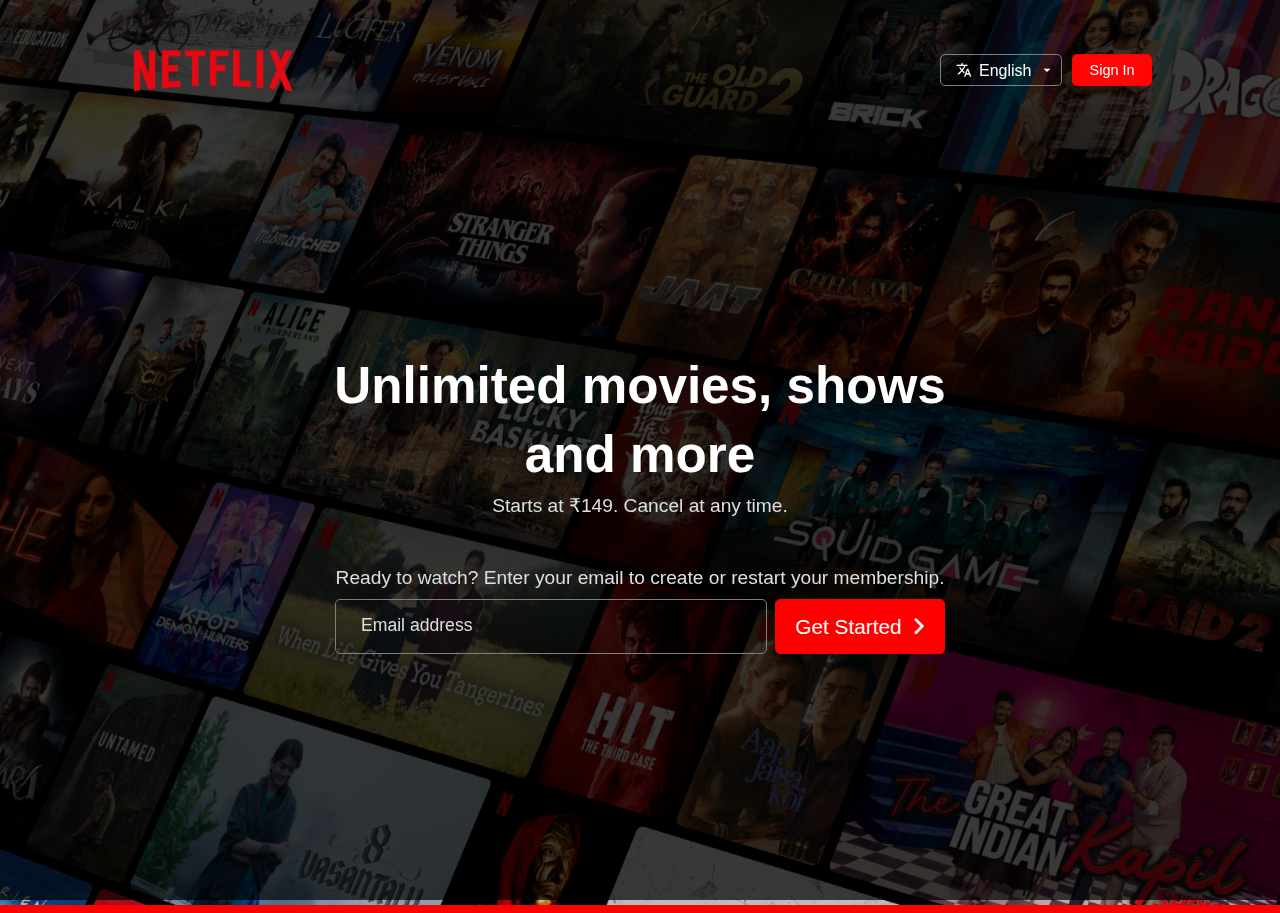
<file: index.html>
<!DOCTYPE html>
<html lang="en">

<head>
    <meta charset="UTF-8">
    <meta name="viewport" content="width=device-width, initial-scale=1.0">
    <title>Netflix</title>
    <link rel="stylesheet" href="style.css">
    <!-- <link href="https://cdn.jsdelivr.net/npm/bootstrap@5.3.2/dist/css/bootstrap.min.css" rel="stylesheet"> -->
    <link rel="stylesheet" href="https://cdnjs.cloudflare.com/ajax/libs/font-awesome/6.5.1/css/all.min.css">
    <link href="https://fonts.googleapis.com/icon?family=Material+Icons" rel="stylesheet">



</head>

<body>

    <main>
        <div class="nav">
            <img class="logo" src="images/logo.png" alt="">

            <div class="btns">
                <div class="lang">
                    <span class="material-icons">translate</span>
                    <select name="" id="">
                        <option value="English">English</option>
                        <option value="Hindi">हिंदी</option>
                    </select>
                    <span class="material-icons">arrow_drop_down</span>
                </div>

                <a href="signin.html">
                    <button class="sign">Sign In</button>
                </a>
            </div>
        </div>

        <div class="details">
            <h1 class="details-1">Unlimited movies, shows</h1>
            <h1 class="details-1">and more</h1>
            <p class="details-2">Starts at ₹149. Cancel at any time.</p>
            <p class="details-3">Ready to watch? Enter your email to create or restart your membership.</p>
            <div class="email-btn">
                <input class="email" type="text" placeholder="Email address">
                <button>Get Started <i class="fa-solid fa-angle-right"></i></button>
            </div>
        </div>
        <div class="line"></div>
    </main>

    <script src="script.js"></script>

</body>

</html>
</file>
<file: style.css>
*{
    margin: 0;
    padding: 0;
    border: border-box;
    font-family: Arial, Helvetica, sans-serif;
}

body{
    /* border: 1px solid white; */
    width: 100%;
    min-height: 100vh;
    margin: 0;
    padding: 0;
    background-image: url(images/bgimg.jpg);
    background-size: cover;
    background-position: center;
    background-repeat: no-repeat;
    position: relative;
}
body::before{
    content: "";
    position: fixed;
    top: 0;
    left: 0;
    width: 100%;
    height: 100%;
    background-color: rgba(0, 0, 0, 0.7);
    z-index: 1;
}

.nav{
    /* border: 1px solid white; */
    width: 80%;
    height: 70px;
    margin: auto;
    position: relative;
    z-index: 2;
    display: flex;
    align-items: center;
    justify-content: space-between;
    padding-top: 35px;
}

.logo{
    width: 170px;
    height: 50px;
}

.btns{
    display: flex;
    align-items: center;
    gap: 10px;
}

.lang{
    border: 1px solid gray;
    border-radius: 5px;
    width: 90px;
    height: 30px;
    background-color: transparent;  
    display: flex;
    align-items: center;
    justify-content: space-between;
    padding: 0px 15px;
}

.lang span{
    font-size: 1rem;
    color: white;
}

.lang select{
    background-color: transparent;
    color: white;
    border: none;
    font-size: 1rem;
    appearance: none;
    padding: 7px;
}

.lang option{
    background-color: white;
    color: black;
    font-size: 1rem;
    /* padding: 110px 120px; */
}

.sign{
    border: 1px solid   red;
    width: 80px;
    height: 32px;
    background-color: rgb(255, 5, 5);
    color: white;
    border-radius: 5px;
    font-size: .9rem;
}

/* details */

.details{
    width: 80%;
    height: 800px;
    margin: auto;
    color: white;
    position: relative;
    z-index: 2;
    display: flex;
    flex-direction: column;
    align-items: center;
    justify-content: center;
    gap: 10px;
}

.details-1{
    font-size: 3.2rem;
}

.details-2{
    font-size: 1.2rem;
    color: #dfdfdf;
    padding-bottom: 40px;
}


.details-3{
    color: #dfdfdf;
    font-size: 1.2rem;
}

.email-btn{
    display: flex;
    gap: 8px;
}

.email{
    background-color: transparent;
    border: 1px solid grey;
    padding: 25px;
    width: 380px;
    height: 3px;
    border-radius: 5px;
}

.email::placeholder{
    color: #dfdfdf;
    font-size: 1.1rem;
}

.email-btn button{
    width: 170px;
    height: 3px;
    padding: 26.5px 5px;
    border-radius: 5px;
    border: 1px solid red;
    background-color: red;
    font-size: 1.3rem;
    color: white;
    display: flex;
    align-items: center;
    justify-content: center;
    gap: 10px;
}

.line{
    width: 100%;
    padding: 4px;
    background-color: red;
    z-index: 2;
    position: relative;
}


@media (max-width: 600px) {
    .nav{
        width: 85%;
        padding-top: 15px;
    } 
    .logo{
        width: 100px;
        height: 30px;
    }

    .lang{
        width: 70px;
        height: 30px;
        display: flex;
        justify-content: center;
        align-items: center;
    }

    .lang span{
        display: none;
    }

     .lang select{
        font-size: .8rem;
        padding: 2px;
     }
    .sign{
        width: 60px;
        height: 32px;
        font-size: .8rem;
    }
 }
</file>
